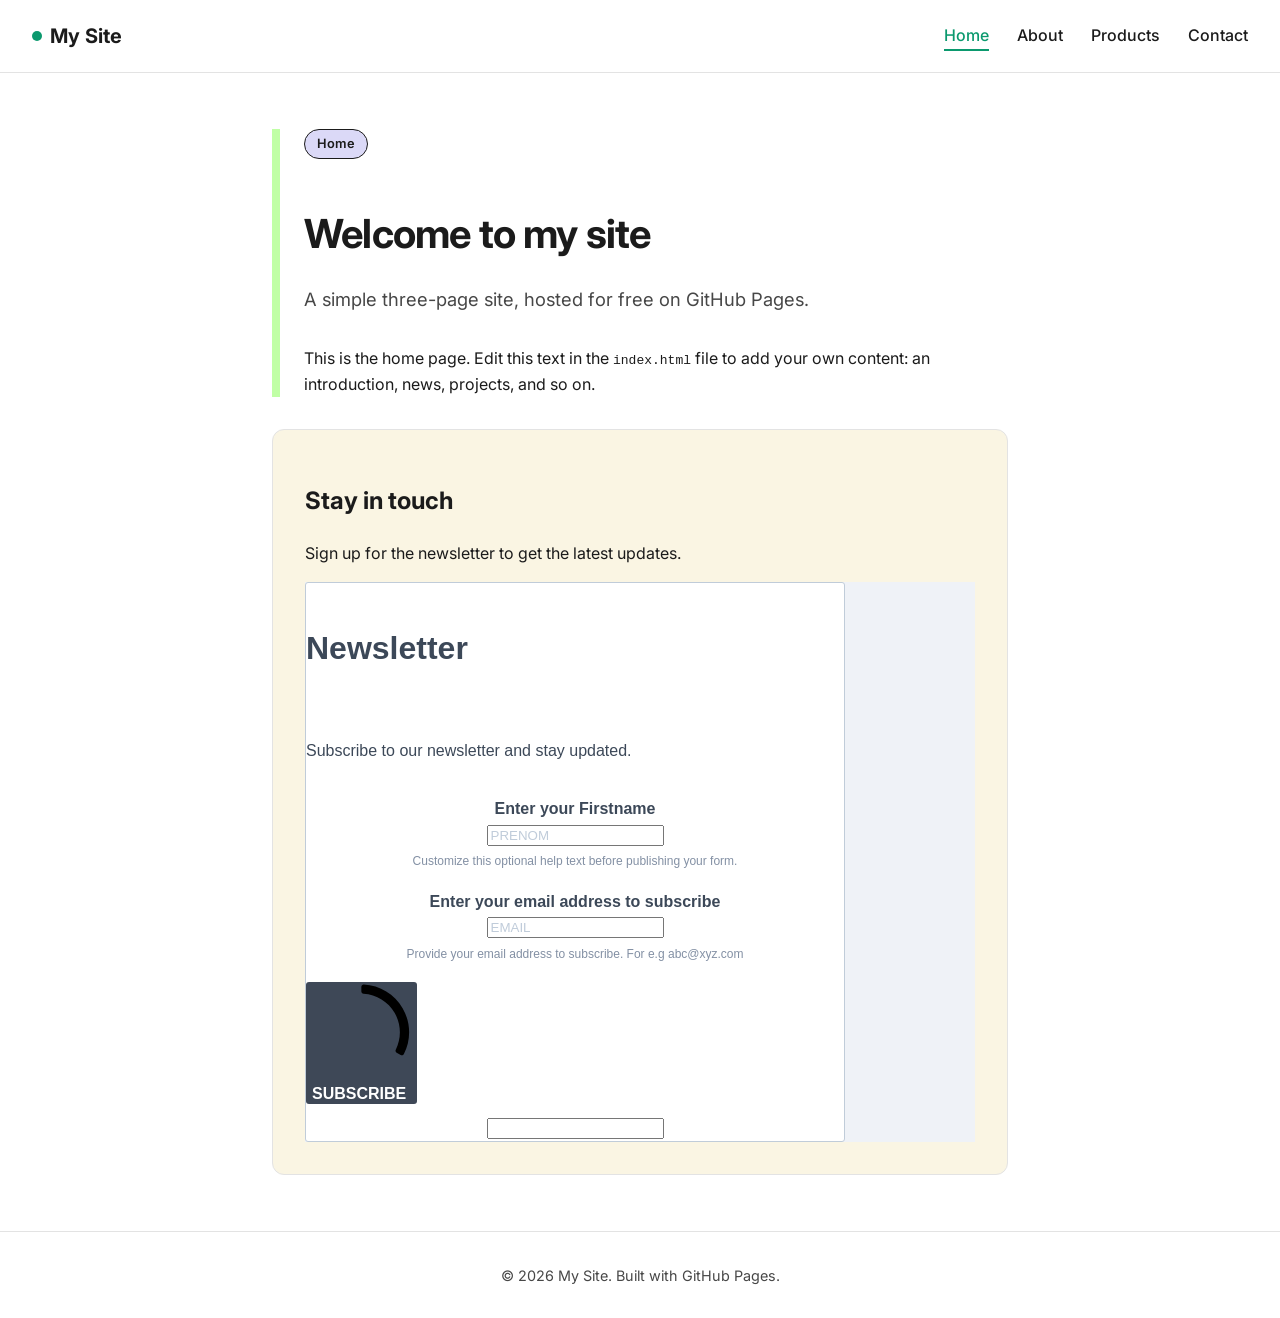
<file: index.html>
<!DOCTYPE html>
<html lang="en">
<head>
<meta charset="UTF-8">
<meta name="viewport" content="width=device-width, initial-scale=1.0">
<title>Home | My Site</title>
<link rel="stylesheet" href="style.css">

<!-- Google Tag Manager -->
<script>(function(w,d,s,l,i){w[l]=w[l]||[];w[l].push({'gtm.start':
new Date().getTime(),event:'gtm.js'});var f=d.getElementsByTagName(s)[0],
j=d.createElement(s),dl=l!='dataLayer'?'&l='+l:'';j.async=true;j.src=
'https://www.googletagmanager.com/gtm.js?id='+i+dl;f.parentNode.insertBefore(j,f);
})(window,document,'script','dataLayer','GTM-WNPBJZWZ');</script>
<!-- End Google Tag Manager -->
</head>
<body>
<!-- Google Tag Manager (noscript) -->
<noscript><iframe src="https://www.googletagmanager.com/ns.html?id=GTM-WNPBJZWZ"
height="0" width="0" style="display:none;visibility:hidden"></iframe></noscript>
<!-- End Google Tag Manager (noscript) -->

<header>
  <a href="index.html" class="logo"><span class="dot"></span>My Site</a>
  <nav>
    <a href="index.html" class="active">Home</a>
    <a href="about.html">About</a>
    <a href="products.html">Products</a>
    <a href="contact.html">Contact</a>
  </nav>
</header>

<main>
  <div class="left-bar">
    <span class="tag">Home</span>
    <h1>Welcome to my site</h1>
    <p class="subtitle">A simple three-page site, hosted for free on GitHub Pages.</p>

    <p>
      This is the home page. Edit this text in the <code>index.html</code> file
      to add your own content: an introduction, news, projects, and so on.
    </p>
  </div>

  <div class="card">
    <h2>Stay in touch</h2>
    <p>Sign up for the newsletter to get the latest updates.</p>

<!-- Begin Brevo Form -->
<style>
  @font-face {
    font-display: block;
    font-family: Roboto;
    src: url(https://assets.brevo.com/font/Roboto/Latin/normal/normal/7529907e9eaf8ebb5220c5f9850e3811.woff2) format("woff2"), url(https://assets.brevo.com/font/Roboto/Latin/normal/normal/25c678feafdc175a70922a116c9be3e7.woff) format("woff")
  }
  @font-face {
    font-display: fallback;
    font-family: Roboto;
    font-weight: 600;
    src: url(https://assets.brevo.com/font/Roboto/Latin/medium/normal/6e9caeeafb1f3491be3e32744bc30440.woff2) format("woff2"), url(https://assets.brevo.com/font/Roboto/Latin/medium/normal/71501f0d8d5aa95960f6475d5487d4c2.woff) format("woff")
  }
  @font-face {
    font-display: fallback;
    font-family: Roboto;
    font-weight: 700;
    src: url(https://assets.brevo.com/font/Roboto/Latin/bold/normal/3ef7cf158f310cf752d5ad08cd0e7e60.woff2) format("woff2"), url(https://assets.brevo.com/font/Roboto/Latin/bold/normal/ece3a1d82f18b60bcce0211725c476aa.woff) format("woff")
  }
  :where(.sib-form-message-panel) { display: none; }
  :where(.sib-form-message-panel .sib-notification__icon) { width: 20px; height: 20px; }
  #sib-container input:-ms-input-placeholder { font-family: Helvetica, sans-serif; text-align: left; color: #c0ccda; }
  #sib-container input::placeholder { font-family: Helvetica, sans-serif; text-align: left; color: #c0ccda; }
  #sib-container textarea::placeholder { font-family: Helvetica, sans-serif; text-align: left; color: #c0ccda; }
  #sib-container a { text-decoration: underline; color: #2BB2FC; }
</style>
<link rel="stylesheet" href="https://sibforms.com/forms/end-form/build/sib-styles.css">

<div class="sib-form" style="text-align: center; background-color: #EFF2F7;">
  <div id="sib-form-container" class="sib-form-container">
    <div id="error-message" class="sib-form-message-panel" style="font-family:Helvetica, sans-serif; font-size:16px; text-align:left; color:#661d1d; background-color:#ffeded; border-color:#ff4949; border-radius:3px; max-width:540px;">
      <div class="sib-form-message-panel__text sib-form-message-panel__text--center">
        <svg viewBox="0 0 512 512" class="sib-icon sib-notification__icon">
          <path d="M256 40c118.621 0 216 96.075 216 216 0 119.291-96.61 216-216 216-119.244 0-216-96.562-216-216 0-119.203 96.602-216 216-216m0-32C119.043 8 8 119.083 8 256c0 136.997 111.043 248 248 248s248-111.003 248-248C504 119.083 392.957 8 256 8zm-11.49 120h22.979c6.823 0 12.274 5.682 11.99 12.5l-7 168c-.268 6.428-5.556 11.5-11.99 11.5h-8.979c-6.433 0-11.722-5.073-11.99-11.5l-7-168c-.283-6.818 5.167-12.5 11.99-12.5zM256 340c-15.464 0-28 12.536-28 28s12.536 28 28 28 28-12.536 28-28-12.536-28-28-28z" />
        </svg>
        <span class="sib-form-message-panel__inner-text">Your subscription could not be saved. Please try again.</span>
      </div>
    </div>
    <div></div>
    <div id="success-message" class="sib-form-message-panel" style="font-family:Helvetica, sans-serif; font-size:16px; text-align:left; color:#085229; background-color:#e7faf0; border-color:#13ce66; border-radius:3px; max-width:540px;">
      <div class="sib-form-message-panel__text sib-form-message-panel__text--center">
        <svg viewBox="0 0 512 512" class="sib-icon sib-notification__icon">
          <path d="M256 8C119.033 8 8 119.033 8 256s111.033 248 248 248 248-111.033 248-248S392.967 8 256 8zm0 464c-118.664 0-216-96.055-216-216 0-118.663 96.055-216 216-216 118.664 0 216 96.055 216 216 0 118.663-96.055 216-216 216zm141.63-274.961L217.15 376.071c-4.705 4.667-12.303 4.637-16.97-.068l-85.878-86.572c-4.667-4.705-4.637-12.303.068-16.97l8.52-8.451c4.705-4.667 12.303-4.637 16.97.068l68.976 69.533 163.441-162.13c4.705-4.667 12.303-4.637 16.97.068l8.451 8.52c4.668 4.705 4.637 12.303-.068 16.97z" />
        </svg>
        <span class="sib-form-message-panel__inner-text">Your subscription has been successful.</span>
      </div>
    </div>
    <div></div>
    <div id="sib-container" class="sib-container--large sib-container--vertical" style="max-width:540px; text-align:center; background-color:rgba(255,255,255,1); border-width:1px; border-style:solid; border-color:#C0CCD9; border-radius:3px; direction:ltr">
      <form id="sib-form" method="POST" action="https://afa903bb.sibforms.com/serve/[base64]" data-type="subscription">
        <div style="padding: 8px 0;">
          <div class="sib-form-block" style="font-family:Helvetica, sans-serif; font-size:32px; font-weight:700; text-align:left; color:#3C4858; background-color:transparent;">
            <p>Newsletter</p>
          </div>
        </div>
        <div style="padding: 8px 0;">
          <div class="sib-form-block" style="font-family:Helvetica, sans-serif; font-size:16px; text-align:left; color:#3C4858; background-color:transparent;">
            <div class="sib-text-form-block"><p>Subscribe to our newsletter and stay updated.</p></div>
          </div>
        </div>
        <div style="padding: 8px 0;">
          <div class="sib-input sib-form-block">
            <div class="form__entry entry_block">
              <div class="form__label-row">
                <label class="entry__label" style="font-weight: 700; text-align: left; font-family:Helvetica, sans-serif; font-size:16px; color:#3c4858;" for="PRENOM" data-required="*">Enter your Firstname</label>
                <div class="entry__field">
                  <input class="input" maxlength="200" type="text" id="PRENOM" name="PRENOM" autocomplete="off" placeholder="PRENOM" data-required="true" required />
                </div>
              </div>
              <label class="entry__error entry__error--primary" style="font-family:Helvetica, sans-serif; font-size:16px; text-align:left; color:#661d1d; background-color:#ffeded; border-color:#ff4949; border-radius:3px;"></label>
              <label class="entry__specification" style="font-family:Helvetica, sans-serif; font-size:12px; text-align:left; color:#8390A4;">Customize this optional help text before publishing your form.</label>
            </div>
          </div>
        </div>
        <div style="padding: 8px 0;">
          <div class="sib-input sib-form-block">
            <div class="form__entry entry_block">
              <div class="form__label-row">
                <label class="entry__label" style="font-weight: 700; text-align: left; font-family:Helvetica, sans-serif; font-size:16px; color:#3c4858;" for="EMAIL" data-required="*">Enter your email address to subscribe</label>
                <div class="entry__field">
                  <input class="input" type="text" id="EMAIL" name="EMAIL" autocomplete="off" value="" placeholder="EMAIL" data-required="true" required />
                </div>
              </div>
              <label class="entry__error entry__error--primary" style="font-family:Helvetica, sans-serif; font-size:16px; text-align:left; color:#661d1d; background-color:#ffeded; border-color:#ff4949; border-radius:3px;"></label>
              <label class="entry__specification" style="font-family:Helvetica, sans-serif; font-size:12px; text-align:left; color:#8390A4;">Provide your email address to subscribe. For e.g abc@xyz.com</label>
            </div>
          </div>
        </div>
        <div style="padding: 8px 0;">
          <div class="sib-form-block" style="text-align: left">
            <button class="sib-form-block__button sib-form-block__button-with-loader" style="font-family:Helvetica, sans-serif; font-size:16px; font-weight:700; text-align:left; color:#FFFFFF; background-color:#3E4857; border-width:0px; border-radius:3px;" form="sib-form" type="submit">
              <svg class="icon clickable__icon progress-indicator__icon sib-hide-loader-icon" viewBox="0 0 512 512">
                <path d="M460.116 373.846l-20.823-12.022c-5.541-3.199-7.54-10.159-4.663-15.874 30.137-59.886 28.343-131.652-5.386-189.946-33.641-58.394-94.896-95.833-161.827-99.676C261.028 55.961 256 50.751 256 44.352V20.309c0-6.904 5.808-12.337 12.703-11.982 83.556 4.306 160.163 50.864 202.11 123.677 42.063 72.696 44.079 162.316 6.031 236.832-3.14 6.148-10.75 8.461-16.728 5.01z" />
              </svg>
              SUBSCRIBE
            </button>
          </div>
        </div>
        <input type="text" name="email_address_check" value="" class="input--hidden">
        <input type="hidden" name="locale" value="en">
      </form>
    </div>
  </div>
</div>
<script>
  window.REQUIRED_CODE_ERROR_MESSAGE = 'Please choose a country code';
  window.LOCALE = 'en';
  window.EMAIL_INVALID_MESSAGE = window.SMS_INVALID_MESSAGE = "The information provided is invalid. Please review the field format and try again.";
  window.REQUIRED_ERROR_MESSAGE = "This field cannot be left blank. ";
  window.GENERIC_INVALID_MESSAGE = "The information provided is invalid. Please review the field format and try again.";
  window.INVALID_NUMBER = "The information provided is invalid. Please review the field format and try again.";
  window.INVALID_DATE = "Please enter a valid date";
  window.REQUIRED_MULTISELECT_MESSAGE = 'Please select at least 1 option';
  window.translation = {
    common: {
      selectedList: '{quantity} list selected',
      selectedLists: '{quantity} lists selected',
      selectedOption: '{quantity} selected',
      selectedOptions: '{quantity} selected',
    }
  };
  var AUTOHIDE = Boolean(0);
</script>
<script defer src="https://sibforms.com/forms/end-form/build/main.js"></script>
<!-- End Brevo Form -->
  </div>
</main>

<footer>
  &copy; 2026 My Site. Built with GitHub Pages.
</footer>

</body>
</html>
</file>
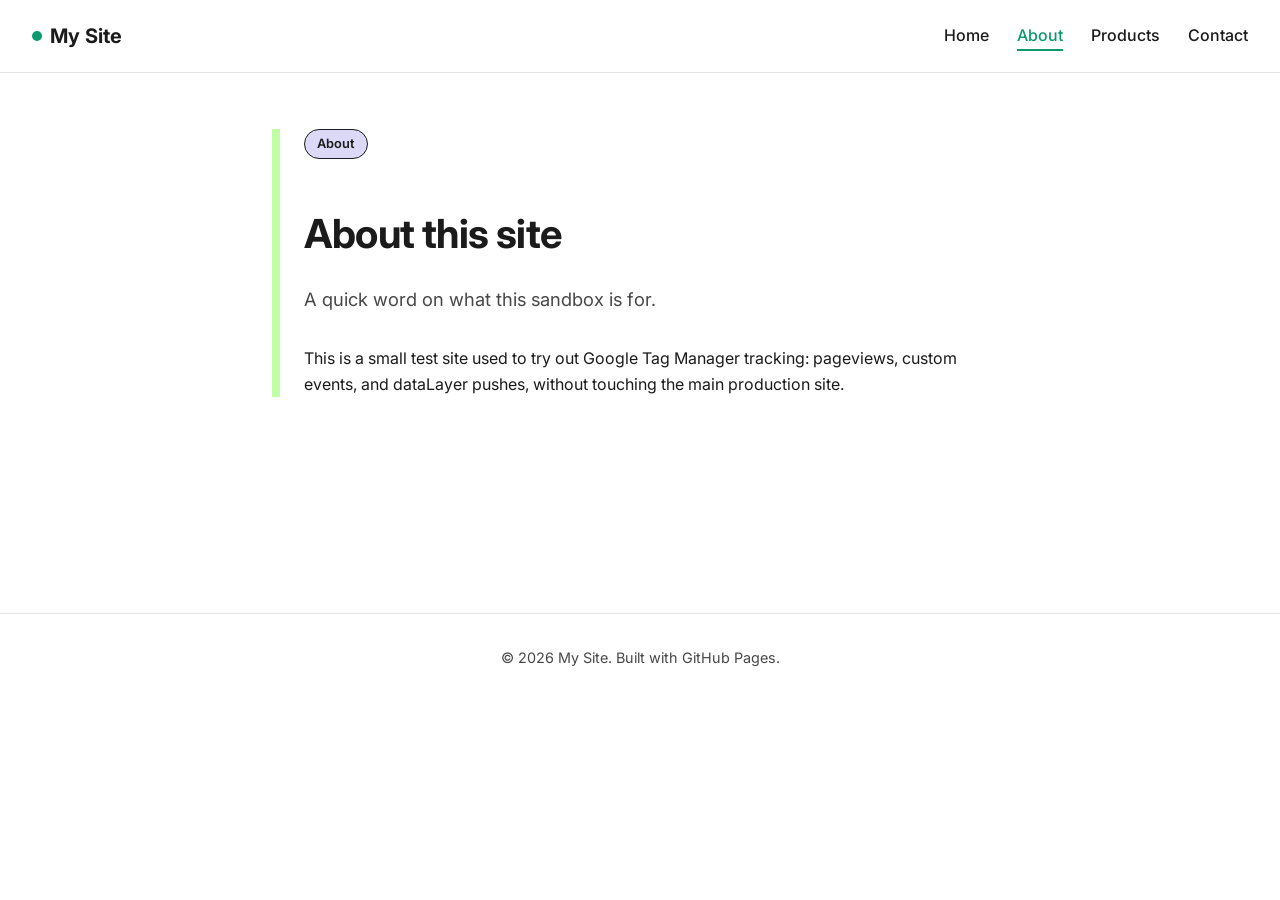
<file: about.html>
<!DOCTYPE html>
<html lang="en">
<head>
<meta charset="UTF-8">
<meta name="viewport" content="width=device-width, initial-scale=1.0">
<title>About | My Site</title>
<link rel="stylesheet" href="style.css">

<!-- Google Tag Manager -->
<script>(function(w,d,s,l,i){w[l]=w[l]||[];w[l].push({'gtm.start':
new Date().getTime(),event:'gtm.js'});var f=d.getElementsByTagName(s)[0],
j=d.createElement(s),dl=l!='dataLayer'?'&l='+l:'';j.async=true;j.src=
'https://www.googletagmanager.com/gtm.js?id='+i+dl;f.parentNode.insertBefore(j,f);
})(window,document,'script','dataLayer','GTM-WNPBJZWZ');</script>
<!-- End Google Tag Manager -->
</head>
<body>
<!-- Google Tag Manager (noscript) -->
<noscript><iframe src="https://www.googletagmanager.com/ns.html?id=GTM-WNPBJZWZ"
height="0" width="0" style="display:none;visibility:hidden"></iframe></noscript>
<!-- End Google Tag Manager (noscript) -->

<header>
  <a href="index.html" class="logo"><span class="dot"></span>My Site</a>
  <nav>
    <a href="index.html">Home</a>
    <a href="about.html" class="active">About</a>
    <a href="products.html">Products</a>
    <a href="contact.html">Contact</a>
  </nav>
</header>

<main>
  <div class="left-bar">
    <span class="tag">About</span>
    <h1>About this site</h1>
    <p class="subtitle">A quick word on what this sandbox is for.</p>
    <p>
      This is a small test site used to try out Google Tag Manager tracking:
      pageviews, custom events, and dataLayer pushes, without touching the
      main production site.
    </p>
  </div>
</main>

<footer>
  &copy; 2026 My Site. Built with GitHub Pages.
</footer>

</body>
</html>
</file>
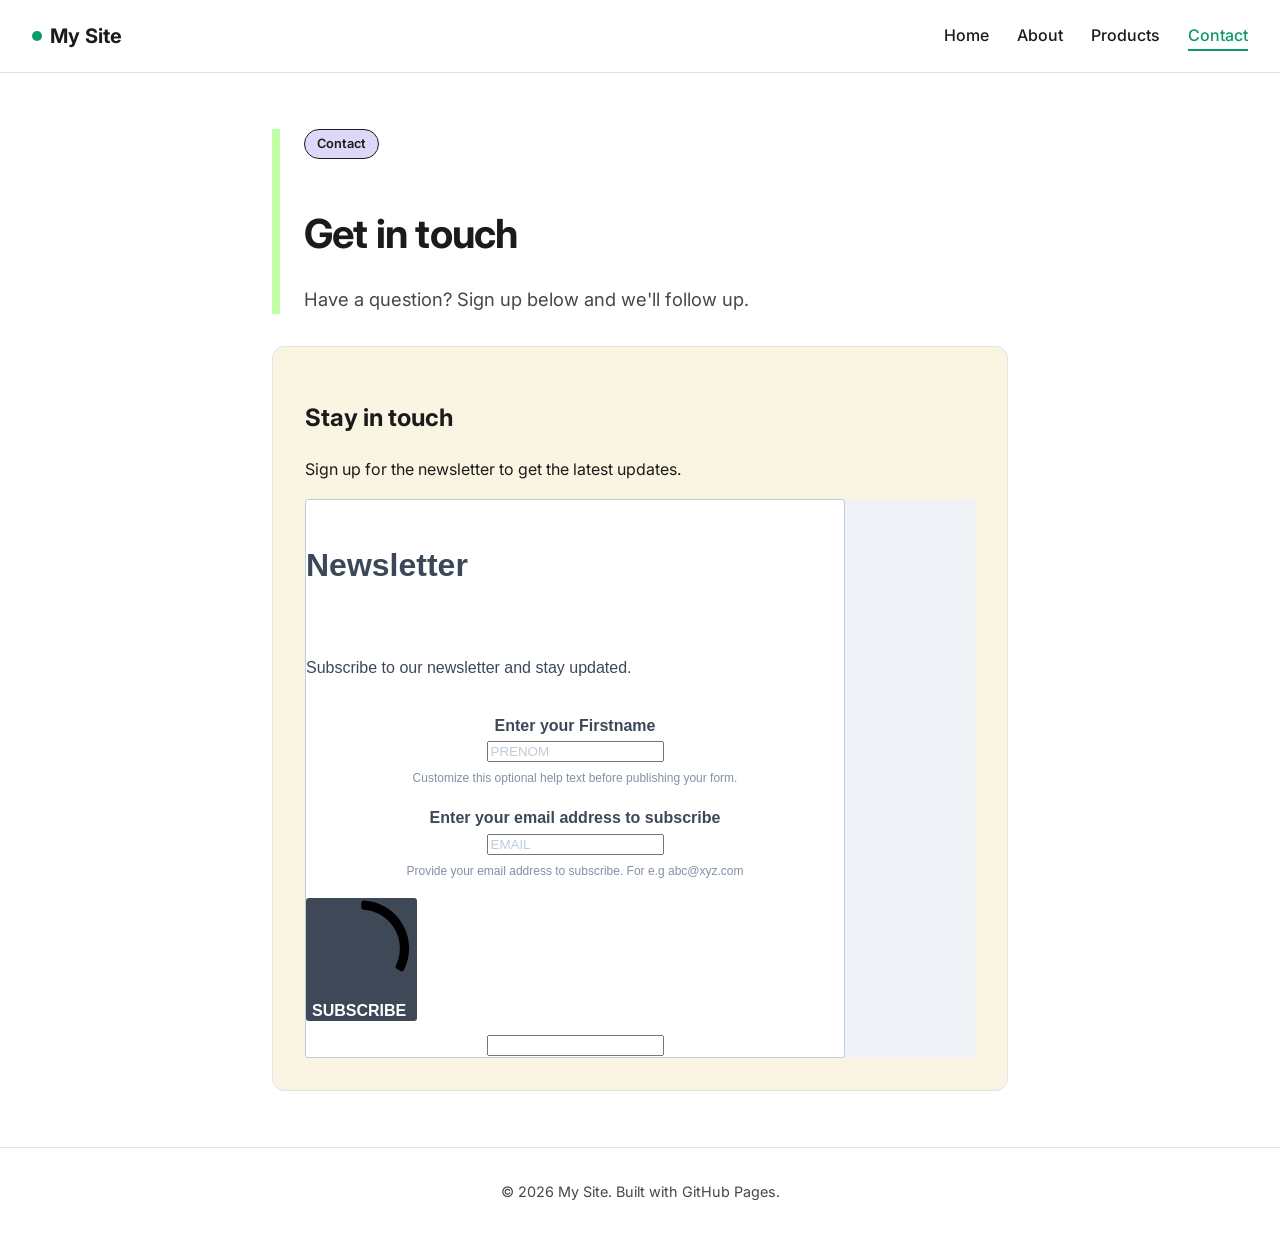
<file: contact.html>
<!DOCTYPE html>
<html lang="en">
<head>
<meta charset="UTF-8">
<meta name="viewport" content="width=device-width, initial-scale=1.0">
<title>Contact | My Site</title>
<link rel="stylesheet" href="style.css">

<!-- Google Tag Manager -->
<script>(function(w,d,s,l,i){w[l]=w[l]||[];w[l].push({'gtm.start':
new Date().getTime(),event:'gtm.js'});var f=d.getElementsByTagName(s)[0],
j=d.createElement(s),dl=l!='dataLayer'?'&l='+l:'';j.async=true;j.src=
'https://www.googletagmanager.com/gtm.js?id='+i+dl;f.parentNode.insertBefore(j,f);
})(window,document,'script','dataLayer','GTM-WNPBJZWZ');</script>
<!-- End Google Tag Manager -->
</head>
<body>
<!-- Google Tag Manager (noscript) -->
<noscript><iframe src="https://www.googletagmanager.com/ns.html?id=GTM-WNPBJZWZ"
height="0" width="0" style="display:none;visibility:hidden"></iframe></noscript>
<!-- End Google Tag Manager (noscript) -->

<header>
  <a href="index.html" class="logo"><span class="dot"></span>My Site</a>
  <nav>
    <a href="index.html">Home</a>
    <a href="about.html">About</a>
    <a href="products.html">Products</a>
    <a href="contact.html" class="active">Contact</a>
  </nav>
</header>

<main>
  <div class="left-bar">
    <span class="tag">Contact</span>
    <h1>Get in touch</h1>
    <p class="subtitle">Have a question? Sign up below and we'll follow up.</p>
  </div>

  <div class="card">
    <h2>Stay in touch</h2>
    <p>Sign up for the newsletter to get the latest updates.</p>

<!-- Begin Brevo Form -->
<style>
  @font-face {
    font-display: block;
    font-family: Roboto;
    src: url(https://assets.brevo.com/font/Roboto/Latin/normal/normal/7529907e9eaf8ebb5220c5f9850e3811.woff2) format("woff2"), url(https://assets.brevo.com/font/Roboto/Latin/normal/normal/25c678feafdc175a70922a116c9be3e7.woff) format("woff")
  }
  @font-face {
    font-display: fallback;
    font-family: Roboto;
    font-weight: 600;
    src: url(https://assets.brevo.com/font/Roboto/Latin/medium/normal/6e9caeeafb1f3491be3e32744bc30440.woff2) format("woff2"), url(https://assets.brevo.com/font/Roboto/Latin/medium/normal/71501f0d8d5aa95960f6475d5487d4c2.woff) format("woff")
  }
  @font-face {
    font-display: fallback;
    font-family: Roboto;
    font-weight: 700;
    src: url(https://assets.brevo.com/font/Roboto/Latin/bold/normal/3ef7cf158f310cf752d5ad08cd0e7e60.woff2) format("woff2"), url(https://assets.brevo.com/font/Roboto/Latin/bold/normal/ece3a1d82f18b60bcce0211725c476aa.woff) format("woff")
  }
  :where(.sib-form-message-panel) { display: none; }
  :where(.sib-form-message-panel .sib-notification__icon) { width: 20px; height: 20px; }
  #sib-container input:-ms-input-placeholder { font-family: Helvetica, sans-serif; text-align: left; color: #c0ccda; }
  #sib-container input::placeholder { font-family: Helvetica, sans-serif; text-align: left; color: #c0ccda; }
  #sib-container textarea::placeholder { font-family: Helvetica, sans-serif; text-align: left; color: #c0ccda; }
  #sib-container a { text-decoration: underline; color: #2BB2FC; }
</style>
<link rel="stylesheet" href="https://sibforms.com/forms/end-form/build/sib-styles.css">

<div class="sib-form" style="text-align: center; background-color: #EFF2F7;">
  <div id="sib-form-container" class="sib-form-container">
    <div id="error-message" class="sib-form-message-panel" style="font-family:Helvetica, sans-serif; font-size:16px; text-align:left; color:#661d1d; background-color:#ffeded; border-color:#ff4949; border-radius:3px; max-width:540px;">
      <div class="sib-form-message-panel__text sib-form-message-panel__text--center">
        <svg viewBox="0 0 512 512" class="sib-icon sib-notification__icon">
          <path d="M256 40c118.621 0 216 96.075 216 216 0 119.291-96.61 216-216 216-119.244 0-216-96.562-216-216 0-119.203 96.602-216 216-216m0-32C119.043 8 8 119.083 8 256c0 136.997 111.043 248 248 248s248-111.003 248-248C504 119.083 392.957 8 256 8zm-11.49 120h22.979c6.823 0 12.274 5.682 11.99 12.5l-7 168c-.268 6.428-5.556 11.5-11.99 11.5h-8.979c-6.433 0-11.722-5.073-11.99-11.5l-7-168c-.283-6.818 5.167-12.5 11.99-12.5zM256 340c-15.464 0-28 12.536-28 28s12.536 28 28 28 28-12.536 28-28-12.536-28-28-28z" />
        </svg>
        <span class="sib-form-message-panel__inner-text">Your subscription could not be saved. Please try again.</span>
      </div>
    </div>
    <div></div>
    <div id="success-message" class="sib-form-message-panel" style="font-family:Helvetica, sans-serif; font-size:16px; text-align:left; color:#085229; background-color:#e7faf0; border-color:#13ce66; border-radius:3px; max-width:540px;">
      <div class="sib-form-message-panel__text sib-form-message-panel__text--center">
        <svg viewBox="0 0 512 512" class="sib-icon sib-notification__icon">
          <path d="M256 8C119.033 8 8 119.033 8 256s111.033 248 248 248 248-111.033 248-248S392.967 8 256 8zm0 464c-118.664 0-216-96.055-216-216 0-118.663 96.055-216 216-216 118.664 0 216 96.055 216 216 0 118.663-96.055 216-216 216zm141.63-274.961L217.15 376.071c-4.705 4.667-12.303 4.637-16.97-.068l-85.878-86.572c-4.667-4.705-4.637-12.303.068-16.97l8.52-8.451c4.705-4.667 12.303-4.637 16.97.068l68.976 69.533 163.441-162.13c4.705-4.667 12.303-4.637 16.97.068l8.451 8.52c4.668 4.705 4.637 12.303-.068 16.97z" />
        </svg>
        <span class="sib-form-message-panel__inner-text">Your subscription has been successful.</span>
      </div>
    </div>
    <div></div>
    <div id="sib-container" class="sib-container--large sib-container--vertical" style="max-width:540px; text-align:center; background-color:rgba(255,255,255,1); border-width:1px; border-style:solid; border-color:#C0CCD9; border-radius:3px; direction:ltr">
      <form id="sib-form" method="POST" action="https://afa903bb.sibforms.com/serve/[base64]" data-type="subscription">
        <div style="padding: 8px 0;">
          <div class="sib-form-block" style="font-family:Helvetica, sans-serif; font-size:32px; font-weight:700; text-align:left; color:#3C4858; background-color:transparent;">
            <p>Newsletter</p>
          </div>
        </div>
        <div style="padding: 8px 0;">
          <div class="sib-form-block" style="font-family:Helvetica, sans-serif; font-size:16px; text-align:left; color:#3C4858; background-color:transparent;">
            <div class="sib-text-form-block"><p>Subscribe to our newsletter and stay updated.</p></div>
          </div>
        </div>
        <div style="padding: 8px 0;">
          <div class="sib-input sib-form-block">
            <div class="form__entry entry_block">
              <div class="form__label-row">
                <label class="entry__label" style="font-weight: 700; text-align: left; font-family:Helvetica, sans-serif; font-size:16px; color:#3c4858;" for="PRENOM" data-required="*">Enter your Firstname</label>
                <div class="entry__field">
                  <input class="input" maxlength="200" type="text" id="PRENOM" name="PRENOM" autocomplete="off" placeholder="PRENOM" data-required="true" required />
                </div>
              </div>
              <label class="entry__error entry__error--primary" style="font-family:Helvetica, sans-serif; font-size:16px; text-align:left; color:#661d1d; background-color:#ffeded; border-color:#ff4949; border-radius:3px;"></label>
              <label class="entry__specification" style="font-family:Helvetica, sans-serif; font-size:12px; text-align:left; color:#8390A4;">Customize this optional help text before publishing your form.</label>
            </div>
          </div>
        </div>
        <div style="padding: 8px 0;">
          <div class="sib-input sib-form-block">
            <div class="form__entry entry_block">
              <div class="form__label-row">
                <label class="entry__label" style="font-weight: 700; text-align: left; font-family:Helvetica, sans-serif; font-size:16px; color:#3c4858;" for="EMAIL" data-required="*">Enter your email address to subscribe</label>
                <div class="entry__field">
                  <input class="input" type="text" id="EMAIL" name="EMAIL" autocomplete="off" value="" placeholder="EMAIL" data-required="true" required />
                </div>
              </div>
              <label class="entry__error entry__error--primary" style="font-family:Helvetica, sans-serif; font-size:16px; text-align:left; color:#661d1d; background-color:#ffeded; border-color:#ff4949; border-radius:3px;"></label>
              <label class="entry__specification" style="font-family:Helvetica, sans-serif; font-size:12px; text-align:left; color:#8390A4;">Provide your email address to subscribe. For e.g abc@xyz.com</label>
            </div>
          </div>
        </div>
        <div style="padding: 8px 0;">
          <div class="sib-form-block" style="text-align: left">
            <button class="sib-form-block__button sib-form-block__button-with-loader" style="font-family:Helvetica, sans-serif; font-size:16px; font-weight:700; text-align:left; color:#FFFFFF; background-color:#3E4857; border-width:0px; border-radius:3px;" form="sib-form" type="submit">
              <svg class="icon clickable__icon progress-indicator__icon sib-hide-loader-icon" viewBox="0 0 512 512">
                <path d="M460.116 373.846l-20.823-12.022c-5.541-3.199-7.54-10.159-4.663-15.874 30.137-59.886 28.343-131.652-5.386-189.946-33.641-58.394-94.896-95.833-161.827-99.676C261.028 55.961 256 50.751 256 44.352V20.309c0-6.904 5.808-12.337 12.703-11.982 83.556 4.306 160.163 50.864 202.11 123.677 42.063 72.696 44.079 162.316 6.031 236.832-3.14 6.148-10.75 8.461-16.728 5.01z" />
              </svg>
              SUBSCRIBE
            </button>
          </div>
        </div>
        <input type="text" name="email_address_check" value="" class="input--hidden">
        <input type="hidden" name="locale" value="en">
      </form>
    </div>
  </div>
</div>
<script>
  window.REQUIRED_CODE_ERROR_MESSAGE = 'Please choose a country code';
  window.LOCALE = 'en';
  window.EMAIL_INVALID_MESSAGE = window.SMS_INVALID_MESSAGE = "The information provided is invalid. Please review the field format and try again.";
  window.REQUIRED_ERROR_MESSAGE = "This field cannot be left blank. ";
  window.GENERIC_INVALID_MESSAGE = "The information provided is invalid. Please review the field format and try again.";
  window.INVALID_NUMBER = "The information provided is invalid. Please review the field format and try again.";
  window.INVALID_DATE = "Please enter a valid date";
  window.REQUIRED_MULTISELECT_MESSAGE = 'Please select at least 1 option';
  window.translation = {
    common: {
      selectedList: '{quantity} list selected',
      selectedLists: '{quantity} lists selected',
      selectedOption: '{quantity} selected',
      selectedOptions: '{quantity} selected',
    }
  };
  var AUTOHIDE = Boolean(0);
</script>
<script defer src="https://sibforms.com/forms/end-form/build/main.js"></script>
<!-- End Brevo Form -->
  </div>
</main>

<footer>
  &copy; 2026 My Site. Built with GitHub Pages.
</footer>

</body>
</html>
</file>
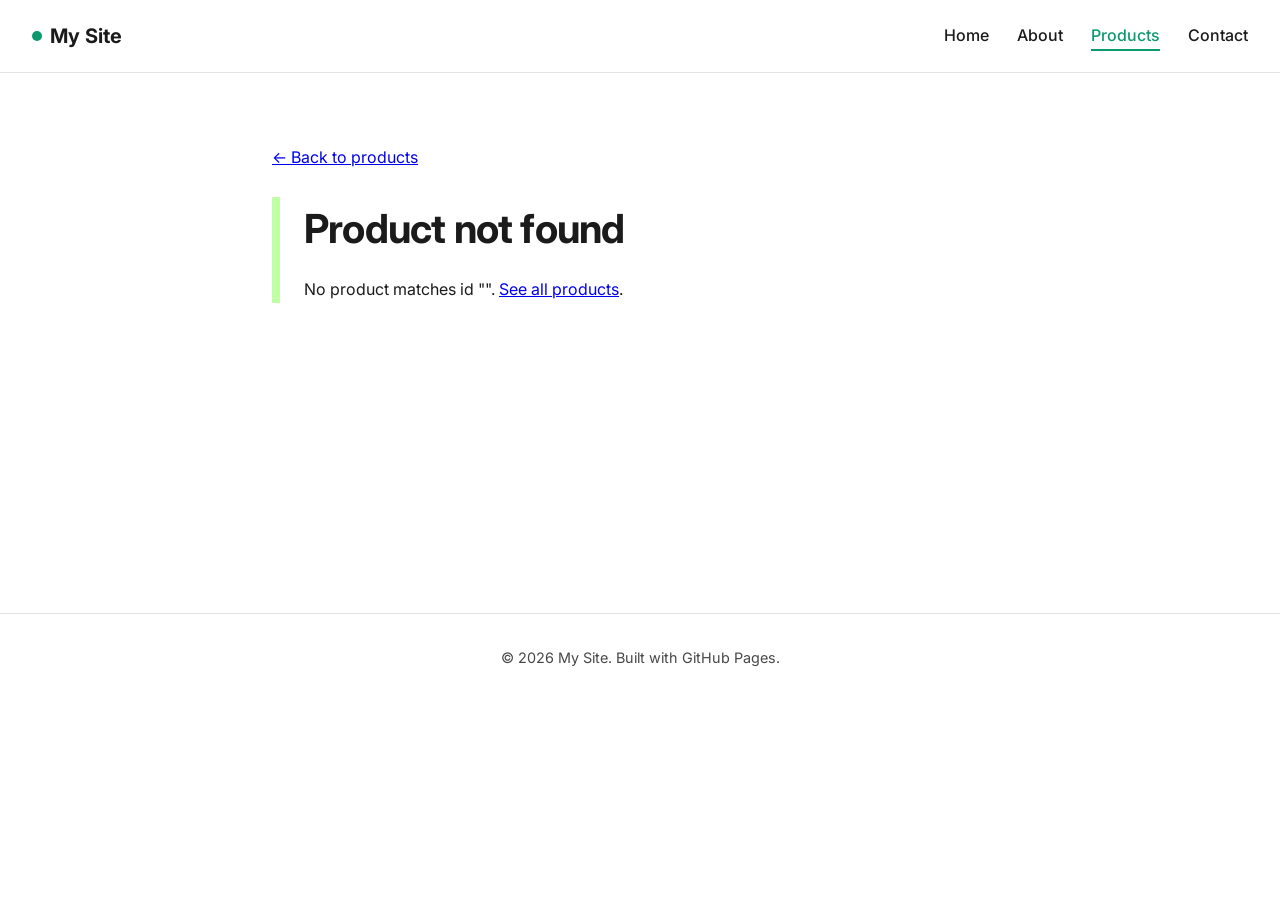
<file: product.html>
<!DOCTYPE html>
<html lang="en">
<head>
<meta charset="UTF-8">
<meta name="viewport" content="width=device-width, initial-scale=1.0">
<title>Product | My Site</title>
<link rel="stylesheet" href="style.css">

<!-- Google Tag Manager -->
<script>(function(w,d,s,l,i){w[l]=w[l]||[];w[l].push({'gtm.start':
new Date().getTime(),event:'gtm.js'});var f=d.getElementsByTagName(s)[0],
j=d.createElement(s),dl=l!='dataLayer'?'&l='+l:'';j.async=true;j.src=
'https://www.googletagmanager.com/gtm.js?id='+i+dl;f.parentNode.insertBefore(j,f);
})(window,document,'script','dataLayer','GTM-WNPBJZWZ');</script>
<!-- End Google Tag Manager -->
</head>
<body>
<!-- Google Tag Manager (noscript) -->
<noscript><iframe src="https://www.googletagmanager.com/ns.html?id=GTM-WNPBJZWZ"
height="0" width="0" style="display:none;visibility:hidden"></iframe></noscript>
<!-- End Google Tag Manager (noscript) -->

<header>
  <a href="index.html" class="logo"><span class="dot"></span>My Site</a>
  <nav>
    <a href="index.html">Home</a>
    <a href="about.html">About</a>
    <a href="products.html" class="active">Products</a>
    <a href="contact.html">Contact</a>
  </nav>
</header>

<main>
  <p><a href="products.html">&larr; Back to products</a></p>
  <div id="product-detail">
    <p class="subtitle">Loading product…</p>
  </div>
</main>

<footer>
  &copy; 2026 My Site. Built with GitHub Pages.
</footer>

<script src="products-data.js"></script>
<script>
  function formatPrice(value, currency) {
    try {
      return new Intl.NumberFormat("en-US", { style: "currency", currency: currency }).format(value);
    } catch (e) {
      return value + " " + currency;
    }
  }

  var params = new URLSearchParams(location.search);
  var id = params.get("id");
  var product = PRODUCTS.find(function (p) { return p.id === id; });
  var container = document.getElementById("product-detail");

  if (!product) {
    container.innerHTML =
      '<div class="left-bar"><h1>Product not found</h1>' +
      '<p>No product matches id "' + (id || "") + '". <a href="products.html">See all products</a>.</p></div>';
  } else {
    document.title = product.name + " | My Site";

    var priceHtml = product.discounted_price
      ? '<span class="product-price-old">' + formatPrice(product.price, product.currency) + '</span> ' +
        '<span class="product-price">' + formatPrice(product.discounted_price, product.currency) + '</span>'
      : '<span class="product-price">' + formatPrice(product.price, product.currency) + '</span>';

    container.innerHTML =
      '<div class="product-detail-grid">' +
        '<img class="product-detail-img" src="' + product.image_url + '" alt="' + product.name + '">' +
        '<div class="left-bar">' +
          '<span class="tag">' + product.category + '</span>' +
          '<h1>' + product.name + '</h1>' +
          '<div class="product-price-row">' + priceHtml + '</div>' +
          '<p>' + product.description + '</p>' +
          '<p>' + (product.in_stock ? '<span class="product-in-stock">In stock</span>' : '<span class="product-oos">Out of stock</span>') + '</p>' +
        '</div>' +
      '</div>';

    // ---- GTM custom event: product page view ----
    // Pushed to the dataLayer for GTM to pick up with a Custom Event trigger
    // named "product_page_view". Map these fields to GTM Data Layer Variables,
    // then use them in your tags (GA4, Ads, etc).
    window.dataLayer = window.dataLayer || [];
    window.dataLayer.push({
      event: "product_page_view",
      page_url: location.href,
      page_type: "product",
      product_id: product.id,
      product_name: product.name,
      product_price: product.price,
      product_currency: product.currency,
      product_image_url: product.image_url,
      product_category: product.category,
      product_discounted_price: product.discounted_price,
      product_in_stock: product.in_stock,
    });
  }
</script>

</body>
</html>
</file>
<file: style.css>
@import url('https://fonts.googleapis.com/css2?family=Inter:wght@400;500;600;700&display=swap');

:root {
  --forest-green: #0B996E;
  --mint: #C0FFA5;
  --cream: #FAF5E3;
  --purple-200: #DBD9F7;
  --neutral-100: #F4F4F4;
  --neutral-200: #E3E3E3;
  --neutral-300: #CFCFCF;
  --neutral-700: #474747;
  --charcoal: #1B1B1B;
  --white: #FFFFFF;
}

* { box-sizing: border-box; }

body {
  margin: 0;
  font-family: 'Inter', -apple-system, BlinkMacSystemFont, "Segoe UI", Roboto, Helvetica, Arial, sans-serif;
  color: var(--charcoal);
  background: var(--white);
  line-height: 1.6;
}

header {
  display: flex;
  align-items: center;
  justify-content: space-between;
  padding: 1.25rem 2rem;
  background: var(--white);
  border-bottom: 1px solid var(--neutral-200);
}

header .logo {
  display: flex;
  align-items: center;
  gap: 0.5rem;
  font-weight: 700;
  font-size: 1.25rem;
  color: var(--charcoal);
  text-decoration: none;
}

header .logo .dot {
  width: 10px;
  height: 10px;
  border-radius: 50%;
  background: var(--forest-green);
  display: inline-block;
}

nav a {
  margin-left: 1.5rem;
  text-decoration: none;
  color: var(--charcoal);
  font-weight: 500;
  padding-bottom: 4px;
  border-bottom: 2px solid transparent;
}

nav a:hover,
nav a.active {
  color: var(--forest-green);
  border-bottom: 2px solid var(--forest-green);
}

main {
  max-width: 800px;
  margin: 0 auto;
  padding: 3.5rem 2rem;
  min-height: 60vh;
}

h1 {
  font-size: 2.5rem;
  font-weight: 700;
  margin-bottom: 0.5rem;
  letter-spacing: -0.02em;
}

.subtitle {
  color: var(--neutral-700);
  font-size: 1.15rem;
  margin-bottom: 2rem;
}

.left-bar {
  border-left: 8px solid var(--mint);
  padding-left: 1.5rem;
  margin-bottom: 2rem;
}

.card {
  background: var(--cream);
  border-radius: 12px;
  padding: 2rem;
  margin-top: 2rem;
  border: 1px solid var(--neutral-200);
}

.tag {
  display: inline-block;
  background: var(--purple-200);
  border: 1px solid var(--charcoal);
  color: var(--charcoal);
  font-size: 0.8rem;
  font-weight: 600;
  padding: 0.25rem 0.75rem;
  border-radius: 999px;
  margin-bottom: 1rem;
}

.btn {
  display: inline-block;
  background: var(--forest-green);
  color: var(--white);
  padding: 0.75rem 1.5rem;
  border-radius: 8px;
  text-decoration: none;
  font-weight: 600;
  border: none;
  cursor: pointer;
  font-size: 1rem;
}

.btn:hover { opacity: 0.9; }

form input[type="email"] {
  padding: 0.75rem;
  border-radius: 8px;
  border: 1px solid var(--neutral-300);
  width: 100%;
  max-width: 320px;
  margin-right: 0.5rem;
  font-size: 1rem;
  font-family: inherit;
}

.signup-row {
  display: flex;
  flex-wrap: wrap;
  gap: 0.75rem;
  margin-top: 1rem;
}

footer {
  text-align: center;
  padding: 2rem;
  color: var(--neutral-700);
  font-size: 0.9rem;
  border-top: 1px solid var(--neutral-200);
  background: var(--white);
}

/* Product catalog (test pages) */
.product-grid {
  display: grid;
  grid-template-columns: repeat(2, 1fr);
  gap: 1.25rem;
  margin-top: 1rem;
}

@media (max-width: 600px) {
  .product-grid {
    grid-template-columns: 1fr;
  }
}

.product-card {
  display: block;
  text-decoration: none;
  color: var(--charcoal);
  background: var(--white);
  border: 1px solid var(--neutral-200);
  border-radius: 12px;
  overflow: hidden;
  transition: box-shadow 0.15s ease, transform 0.15s ease;
}

.product-card:hover {
  box-shadow: 0 8px 20px rgba(0, 0, 0, 0.08);
  transform: translateY(-2px);
}

.product-card-img {
  width: 100%;
  aspect-ratio: 1 / 1;
  object-fit: cover;
  display: block;
  background: var(--neutral-100);
}

.product-card-body {
  padding: 1rem 1.1rem 1.25rem;
}

.product-card-body h3 {
  margin: 0.4rem 0 0.5rem;
  font-size: 1.05rem;
}

.product-price-row {
  margin-bottom: 0.4rem;
}

.product-price {
  font-weight: 700;
  color: var(--charcoal);
}

.product-price-old {
  text-decoration: line-through;
  color: var(--neutral-700);
  font-size: 0.9rem;
}

.product-oos {
  display: inline-block;
  font-size: 0.75rem;
  font-weight: 600;
  color: #a13d3d;
  background: #fbe9e9;
  padding: 0.15rem 0.5rem;
  border-radius: 999px;
}

.product-in-stock {
  display: inline-block;
  font-size: 0.75rem;
  font-weight: 600;
  color: var(--forest-green);
  background: var(--mint);
  padding: 0.15rem 0.5rem;
  border-radius: 999px;
}

.product-detail-grid {
  display: grid;
  grid-template-columns: 1fr 1fr;
  gap: 2rem;
  align-items: start;
  margin-top: 1rem;
}

@media (max-width: 700px) {
  .product-detail-grid {
    grid-template-columns: 1fr;
  }
}

.product-detail-img {
  width: 100%;
  aspect-ratio: 1 / 1;
  object-fit: cover;
  border-radius: 12px;
  background: var(--neutral-100);
}
</file>
